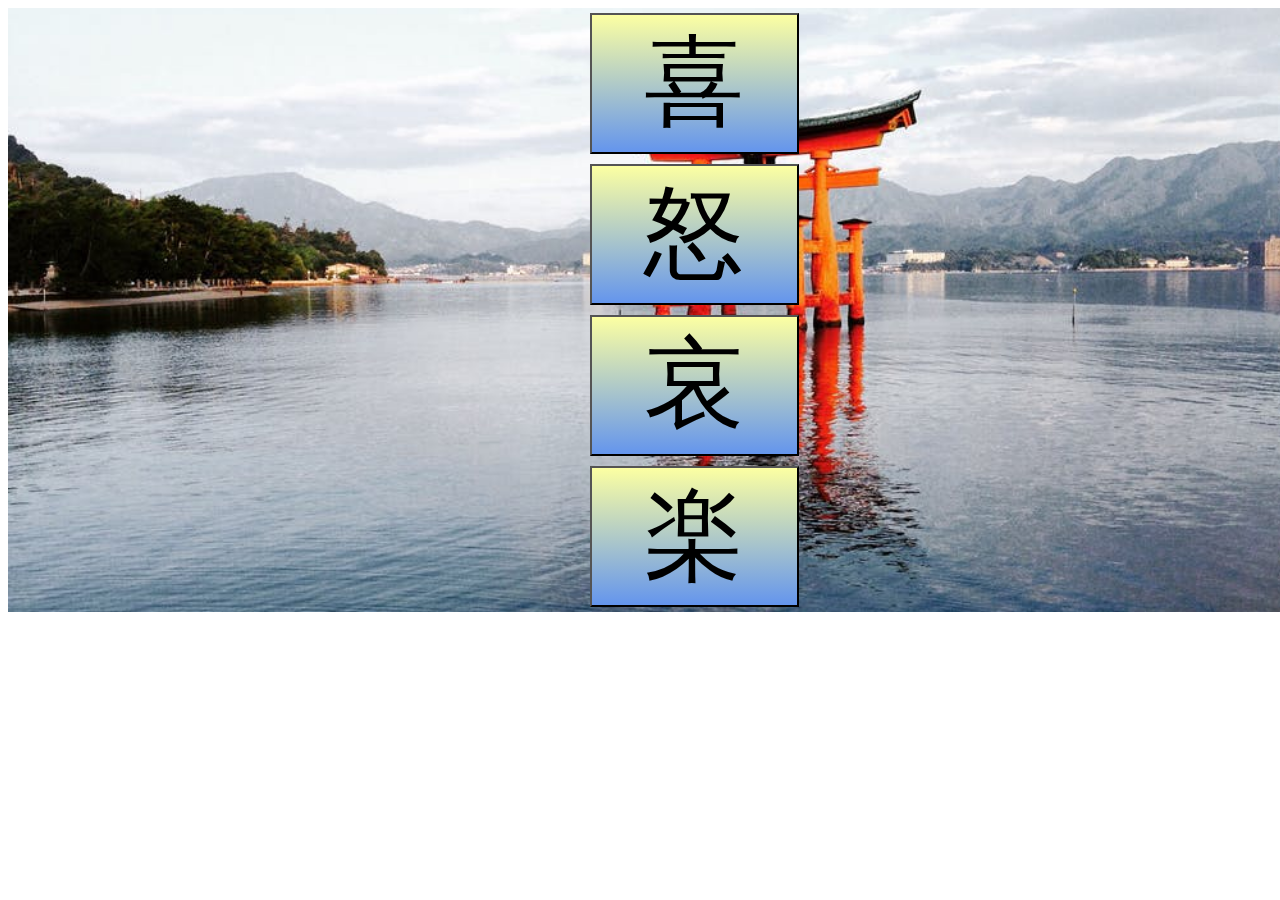
<file: index.html>
<!DOCTYPE html>
<html lang="ja">

<head>
    <meta charset="UTF-8">
    <title>日々の葛藤</title>
    <link rel="stylesheet" href="./css/main.css">
</head>
<body>
    <div class="background">
        <div class="content">
            <div><button id="joy" value="0">喜</button></div>
            <div><button id="anger" value="1">怒</button></div>
            <div><button id="pathos" value="2">哀</button></div>
            <div><button id="enjoyable" value="3">楽</button></div>
        </div>
        <div id="results"></div>
    </div>
<script src="https://ajax.googleapis.com/ajax/libs/jquery/3.2.1/jquery.min.js"></script>
    <script>
        // 結果記録用の配列を準備
        const joys_results = [];
        const angers_results = [];
        const pathoss_results = [];
        const enjoyables_results = [];
        // 変数名(value)の指定
        const joys = document.getElementById('joy')
        const angers = document.getElementById('anger')
        const pathoss = document.getElementById('pathoss')
        const enjoyables = document.getElementById('enjoyable')

        
        $('#joy').on('click',function(e){    
            joys_results.push('joys_ok');
            console.log(joys_results);
            const jsonData_joys = JSON.stringify(joys_results);
            console.log(jsonData_joys);
            localStorage.setItem('memo1',jsonData_joys);
            window.location.href = 'joy.html';
            
        });
        $('#anger').on('click',function(){
            angers_results.push('anger_ok');
            console.log(angers_results);
            const jsonData_angers = JSON.stringify(angers_results);
            console.log(jsonData_angers);
            localStorage.setItem('memo2', jsonData_angers);
            window.location.href = 'anger.html';
        });
        $('#pathos').on('click',function(){
            pathoss_results.push('pathos_ok');
            console.log(pathoss_results);
            const jsonData_pathoss = JSON.stringify(pathoss_results);
            console.log(jsonData_pathoss);
            localStorage.setItem('memo3', jsonData_pathoss);
            window.location.href = 'pathos.html';
        });
        $('#enjoyable').on('click',function(){
            enjoyables_results.push('enjoyable_ok');
            console.log(enjoyables_results);
            const jsonData_enjoyables = JSON.stringify(enjoyables_results);
            console.log(jsonData_enjoyables);
            localStorage.setItem('memo4', jsonData_enjoyables);
            window.location.href = 'enjoyable.html';
        });

    </script>


</body>


</html>
</file>
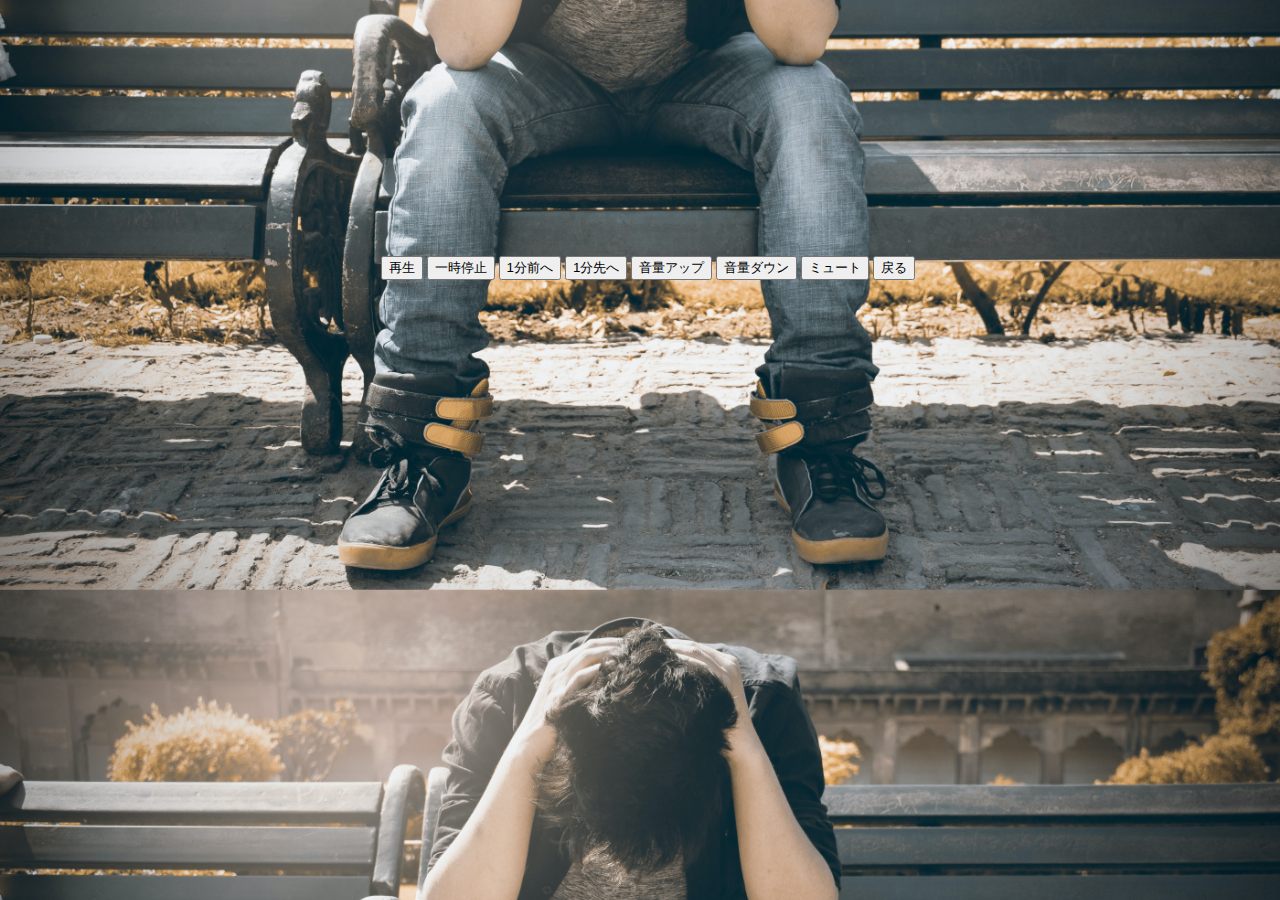
<file: anger.html>
<!DOCTYPE html>
<html lang="ja">

<head>
    <meta charset="UTF-8">
    <title>youtube</title>
    <link rel="stylesheet" href="./css/anger.css">
</head>
<body>
    <div class="player_content">
        <div id="player"></div>
        <div class="select">
            <button id="play">再生</button>
            <button id="pause">一時停止</button>
            <button id="prev">1分前へ</button>
            <button id="next">1分先へ</button>
            <button id="volup">音量アップ</button>
            <button id="voldown">音量ダウン</button>
            <button id="mute">ミュート</button>
            <button id="back">戻る</button>
        </div>
    </div>
    <script src="https://ajax.googleapis.com/ajax/libs/jquery/3.6.0/jquery.min.js"></script>
    <script>
        // IFrame Player API の読み込み
        const tag = document.createElement('script');
        tag.src = "https://www.youtube.com/iframe_api";
        const firstScriptTag = document.getElementsByTagName('script')[0];
        firstScriptTag.parentNode.insertBefore(tag, firstScriptTag);

        // YouTubeの埋め込み
        function onYouTubeIframeAPIReady() {
            ytPlayer = new YT.Player(
                'player', // 埋め込む場所の指定
                {
                    width: 450, // プレーヤーの幅
                    height: 240, // プレーヤーの高さ
                    videoId: 'X9EcIDM4D-E', // YouTubeのID
                    // イベントの設定
                    events: {
                        'onReady': onPlayerRaddy, // プレーヤーの準備ができたときに実行
                    }
                }
            );
        }
        // 各ボタンクリック時の処理
        $(function () {
            // 再生
            $('#play').click(function () {
                ytPlayer.playVideo();               
            });
            // 一時停止
            $('#pause').click(function () {
                ytPlayer.pauseVideo();    
            });
            // 1分前へ
            $('#prev').click(function () {
                // 現在の再生時間取得
                var currentTime = ytPlayer.getCurrentTime();
                // シークバーの移動
                ytPlayer.seekTo(currentTime - 60);                
            });
            // 1分先へ
            $('#next').click(function () {
                // 現在の再生時間取得
                var currentTime = ytPlayer.getCurrentTime();
                // シークバーの移動
                ytPlayer.seekTo(currentTime + 60);
            });
            // 音量アップ(+10)
            $('#volup').click(function () {
                // 現在の音量取得
                var currentVol = ytPlayer.getVolume();
                ytPlayer.setVolume(currentVol + 10); 
            });
            // 音量ダウン(-10)
            $('#voldown').click(function () {
                // 現在の音量取得
                var currentVol = ytPlayer.getVolume();
                ytPlayer.setVolume(currentVol - 10);       
            });
            // ミュート
            $('#mute').click(function () {     
                // ミュートされているかどうか
                if (ytPlayer.isMuted()) {
                    // ミュートの解除
                    ytPlayer.unMute();
                } else {
                    // ミュート
                    ytPlayer.mute();
                } 
            });
            // 戻る
            $('#back').click(function () {
                window.location.href = 'index.html';
            })
        });
        // プレイヤーの準備ができた時
        function onPlayerRaddy(event) {
            // 動画再生
            event.target.playVideo();
        }
        var playerReady = false;
        // プレーヤーの準備ができたとき
        function onPlayerReady(event) {
            playerReady = true;
        }



            /* var apikey = '';
            var ytid = 'Z-UJbyLqioM'; // 動画ID

            var url = 'https://www.googleapis.com/youtube/v3/videos';
            url += '?part=statistics'; // レスポンスに含める情報を指定
            url += '&id=' + ytid; // 取得する動画IDを指定
            url += '&key=' + apikey; // APIキーを指定

            const xhr = new XMLHttpRequest();
            xhr.onload = function () {
                console.log('レスポンス:', this.response);
                console.log('再生数:', this.response.items[0].statistics.viewCount);
            }
            xhr.open('GET', url);
            xhr.responseType = 'json';
            xhr.send(); */
    </script>
</body>
</html>
</file>
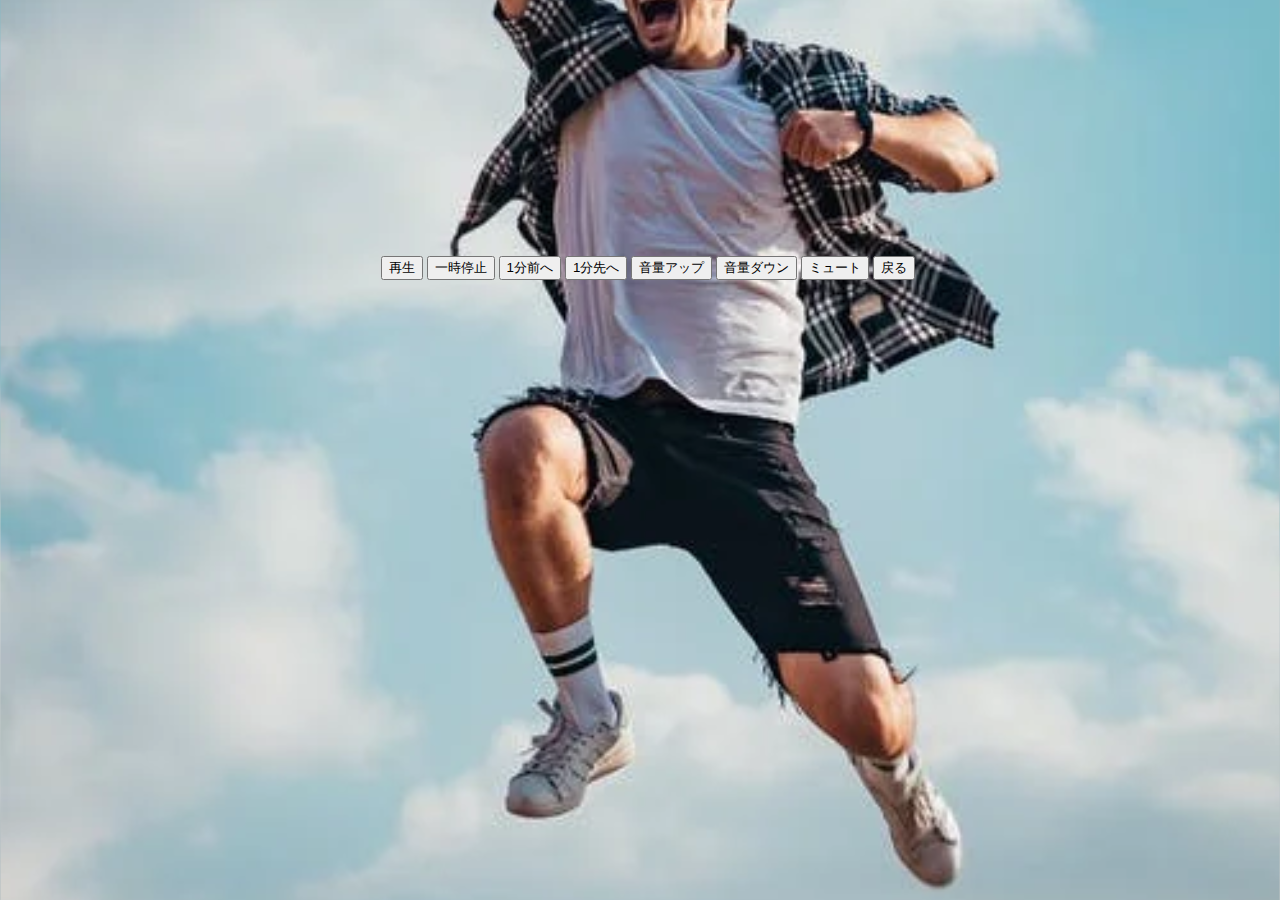
<file: enjoyable.html>
<!DOCTYPE html>
<html lang="ja">

<head>
    <meta charset="UTF-8">
    <title>youtube</title>
    <link rel="stylesheet" href="./css/enjoyable.css">
</head>
<body>
    <div class="player_content">
        <div id="player"></div>
        <div class="select">
            <button id="play">再生</button>
            <button id="pause">一時停止</button>
            <button id="prev">1分前へ</button>
            <button id="next">1分先へ</button>
            <button id="volup">音量アップ</button>
            <button id="voldown">音量ダウン</button>
            <button id="mute">ミュート</button>
            <button id="back">戻る</button>
        </div>
    </div>
    <script src="https://ajax.googleapis.com/ajax/libs/jquery/3.6.0/jquery.min.js"></script>
    <script>
        // IFrame Player API の読み込み
        const tag = document.createElement('script');
        tag.src = "https://www.youtube.com/iframe_api";
        const firstScriptTag = document.getElementsByTagName('script')[0];
        firstScriptTag.parentNode.insertBefore(tag, firstScriptTag);

        // YouTubeの埋め込み
        function onYouTubeIframeAPIReady() {
            ytPlayer = new YT.Player(
                'player', // 埋め込む場所の指定
                {
                    width: 450, // プレーヤーの幅
                    height: 240, // プレーヤーの高さ
                    videoId: 'aJaLamHPDEQ', // YouTubeのID
                    // イベントの設定
                    events: {
                        'onReady': onPlayerRaddy, // プレーヤーの準備ができたときに実行
                    }
                }
            );
        }
        // 各ボタンクリック時の処理
        $(function () {
            // 再生
            $('#play').click(function () {
                ytPlayer.playVideo();               
            });
            // 一時停止
            $('#pause').click(function () {
                ytPlayer.pauseVideo();    
            });
            // 1分前へ
            $('#prev').click(function () {
                // 現在の再生時間取得
                var currentTime = ytPlayer.getCurrentTime();
                // シークバーの移動
                ytPlayer.seekTo(currentTime - 60);                
            });
            // 1分先へ
            $('#next').click(function () {
                // 現在の再生時間取得
                var currentTime = ytPlayer.getCurrentTime();
                // シークバーの移動
                ytPlayer.seekTo(currentTime + 60);
            });
            // 音量アップ(+10)
            $('#volup').click(function () {
                // 現在の音量取得
                var currentVol = ytPlayer.getVolume();
                ytPlayer.setVolume(currentVol + 10); 
            });
            // 音量ダウン(-10)
            $('#voldown').click(function () {
                // 現在の音量取得
                var currentVol = ytPlayer.getVolume();
                ytPlayer.setVolume(currentVol - 10);       
            });
            // ミュート
            $('#mute').click(function () {     
                // ミュートされているかどうか
                if (ytPlayer.isMuted()) {
                    // ミュートの解除
                    ytPlayer.unMute();
                } else {
                    // ミュート
                    ytPlayer.mute();
                }
            });
            // 戻る
            $('#back').click(function () {
                window.location.href = 'index.html';
            })
        });
        // プレイヤーの準備ができた時
        function onPlayerRaddy(event) {
            // 動画再生
            event.target.playVideo();
        }
        var playerReady = false;
        // プレーヤーの準備ができたとき
        function onPlayerReady(event) {
            playerReady = true;
        }



            /* var apikey = '';
            var ytid = 'Z-UJbyLqioM'; // 動画ID

            var url = 'https://www.googleapis.com/youtube/v3/videos';
            url += '?part=statistics'; // レスポンスに含める情報を指定
            url += '&id=' + ytid; // 取得する動画IDを指定
            url += '&key=' + apikey; // APIキーを指定

            const xhr = new XMLHttpRequest();
            xhr.onload = function () {
                console.log('レスポンス:', this.response);
                console.log('再生数:', this.response.items[0].statistics.viewCount);
            }
            xhr.open('GET', url);
            xhr.responseType = 'json';
            xhr.send(); */
    </script>
</body>
</html>
</file>
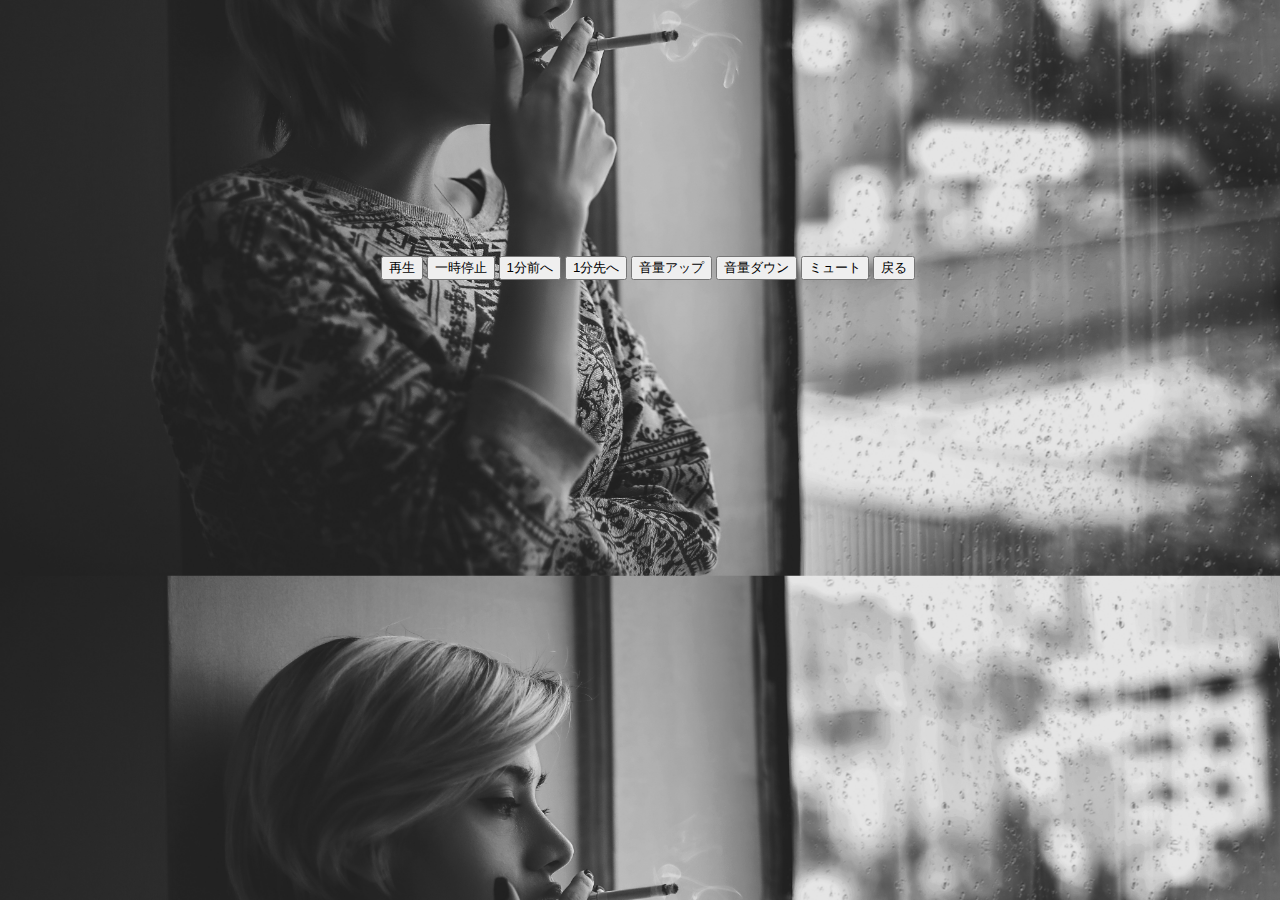
<file: pathos.html>
<!DOCTYPE html>
<html lang="ja">

<head>
    <meta charset="UTF-8">
    <title>youtube</title>
    <link rel="stylesheet" href="./css/pathos.css">
</head>
<body>
    <div class="player_content">
        <div id="player"></div>
        <div class="select">
            <button id="play">再生</button>
            <button id="pause">一時停止</button>
            <button id="prev">1分前へ</button>
            <button id="next">1分先へ</button>
            <button id="volup">音量アップ</button>
            <button id="voldown">音量ダウン</button>
            <button id="mute">ミュート</button>
            <button id="back">戻る</button>
        </div>
    </div>
    <script src="https://ajax.googleapis.com/ajax/libs/jquery/3.6.0/jquery.min.js"></script>
    <script>
        // IFrame Player API の読み込み
        const tag = document.createElement('script');
        tag.src = "https://www.youtube.com/iframe_api";
        const firstScriptTag = document.getElementsByTagName('script')[0];
        firstScriptTag.parentNode.insertBefore(tag, firstScriptTag);

        // YouTubeの埋め込み
        function onYouTubeIframeAPIReady() {
            ytPlayer = new YT.Player(
                'player', // 埋め込む場所の指定
                {
                    width: 450, // プレーヤーの幅
                    height: 240, // プレーヤーの高さ
                    videoId: 'U4lAVELMG2s', // YouTubeのID
                    // イベントの設定
                    events: {
                        'onReady': onPlayerRaddy, // プレーヤーの準備ができたときに実行
                    }
                }
            );
        }
        // 各ボタンクリック時の処理
        $(function () {
            // 再生
            $('#play').click(function () {
                ytPlayer.playVideo();               
            });
            // 一時停止
            $('#pause').click(function () {
                ytPlayer.pauseVideo();    
            });
            // 1分前へ
            $('#prev').click(function () {
                // 現在の再生時間取得
                var currentTime = ytPlayer.getCurrentTime();
                // シークバーの移動
                ytPlayer.seekTo(currentTime - 60);                
            });
            // 1分先へ
            $('#next').click(function () {
                // 現在の再生時間取得
                var currentTime = ytPlayer.getCurrentTime();
                // シークバーの移動
                ytPlayer.seekTo(currentTime + 60);
            });
            // 音量アップ(+10)
            $('#volup').click(function () {
                // 現在の音量取得
                var currentVol = ytPlayer.getVolume();
                ytPlayer.setVolume(currentVol + 10); 
            });
            // 音量ダウン(-10)
            $('#voldown').click(function () {
                // 現在の音量取得
                var currentVol = ytPlayer.getVolume();
                ytPlayer.setVolume(currentVol - 10);       
            });
            // ミュート
            $('#mute').click(function () {     
                // ミュートされているかどうか
                if (ytPlayer.isMuted()) {
                    // ミュートの解除
                    ytPlayer.unMute();
                } else {
                    // ミュート
                    ytPlayer.mute();
                }
            });
            // 戻る
            $('#back').click(function () {
                window.location.href = 'index.html';
            })
        });
        // プレイヤーの準備ができた時
        function onPlayerRaddy(event) {
            // 動画再生
            event.target.playVideo();
        }
        var playerReady = false;
        // プレーヤーの準備ができたとき
        function onPlayerReady(event) {
            playerReady = true;
        }



            /* var apikey = '';
            var ytid = 'Z-UJbyLqioM'; // 動画ID

            var url = 'https://www.googleapis.com/youtube/v3/videos';
            url += '?part=statistics'; // レスポンスに含める情報を指定
            url += '&id=' + ytid; // 取得する動画IDを指定
            url += '&key=' + apikey; // APIキーを指定

            const xhr = new XMLHttpRequest();
            xhr.onload = function () {
                console.log('レスポンス:', this.response);
                console.log('再生数:', this.response.items[0].statistics.viewCount);
            }
            xhr.open('GET', url);
            xhr.responseType = 'json';
            xhr.send(); */
    </script>
</body>
</html>
</file>
<file: css/main.css>
body {
    width: 100%;
    height: 100%;
}
button, input, select, textarea {
  font-family : inherit;
  font-size   : 100%;
}
.background{
    position: relative;
    background-image: url(../photo/喜怒哀楽.jpeg);
    background-position: center;
    background-size: cover;
    width: 100%;
    height: 100%;
}
.content {
    height: 100%;
    display: flex;
    justify-content: space-between;
    align-content: space-between;
    align-items: center;
    flex-direction: column;
}
.content div{
    padding: 5px;
}
button {
    font-family: “STKaiti”, “ヒラギノ明朝 Pro W3”, “Hiragino Mincho Pro”, serif;
    font-size: 100px;
    width: 180%;
    height: 180%;
    background:linear-gradient(to bottom, #fcffa2, #6495ed);
}

button:hover {
    box-shadow: 0px 12px 24px rgba(20, 146, 175, 0.38);
    transform: translateY(-4px);
}
</file>
<file: css/anger.css>
.player_content{
    height: 100%;
    margin-top: 20%;
    display: flex;
    justify-content: center;
    align-items: center;
    flex-direction: column;
}
body{
    position: relative;
    background-image: url(../photo/anger.jpg);
    background-position: center;
    background-size: cover;
    width: 100%;
    height: 100%;
}
.select{
    margin-bottom: 10px;
}
</file>
<file: css/enjoyable.css>
.player_content{
    height: 100%;
    margin-top: 20%;
    display: flex;
    justify-content: center;
    align-items: center;
    flex-direction: column;
}
body{
    position: relative;
    background-image: url(../photo/楽.webp);
    background-position: center;
    background-size: cover;
    width: 100%;
    height: 100%;
}
.select{
    margin-bottom: 10px;
}
</file>
<file: css/pathos.css>
.player_content{
    height: 100%;
    margin-top: 20%;
    display: flex;
    justify-content: center;
    align-items: center;
    flex-direction: column;
}
body{
    position: relative;
    background-image: url(../photo/sorrow.jpg);
    background-position: center;
    background-size: cover;
    width: 100%;
    height: 100%;
}
.select{
    margin-bottom: 10px;
}
</file>
